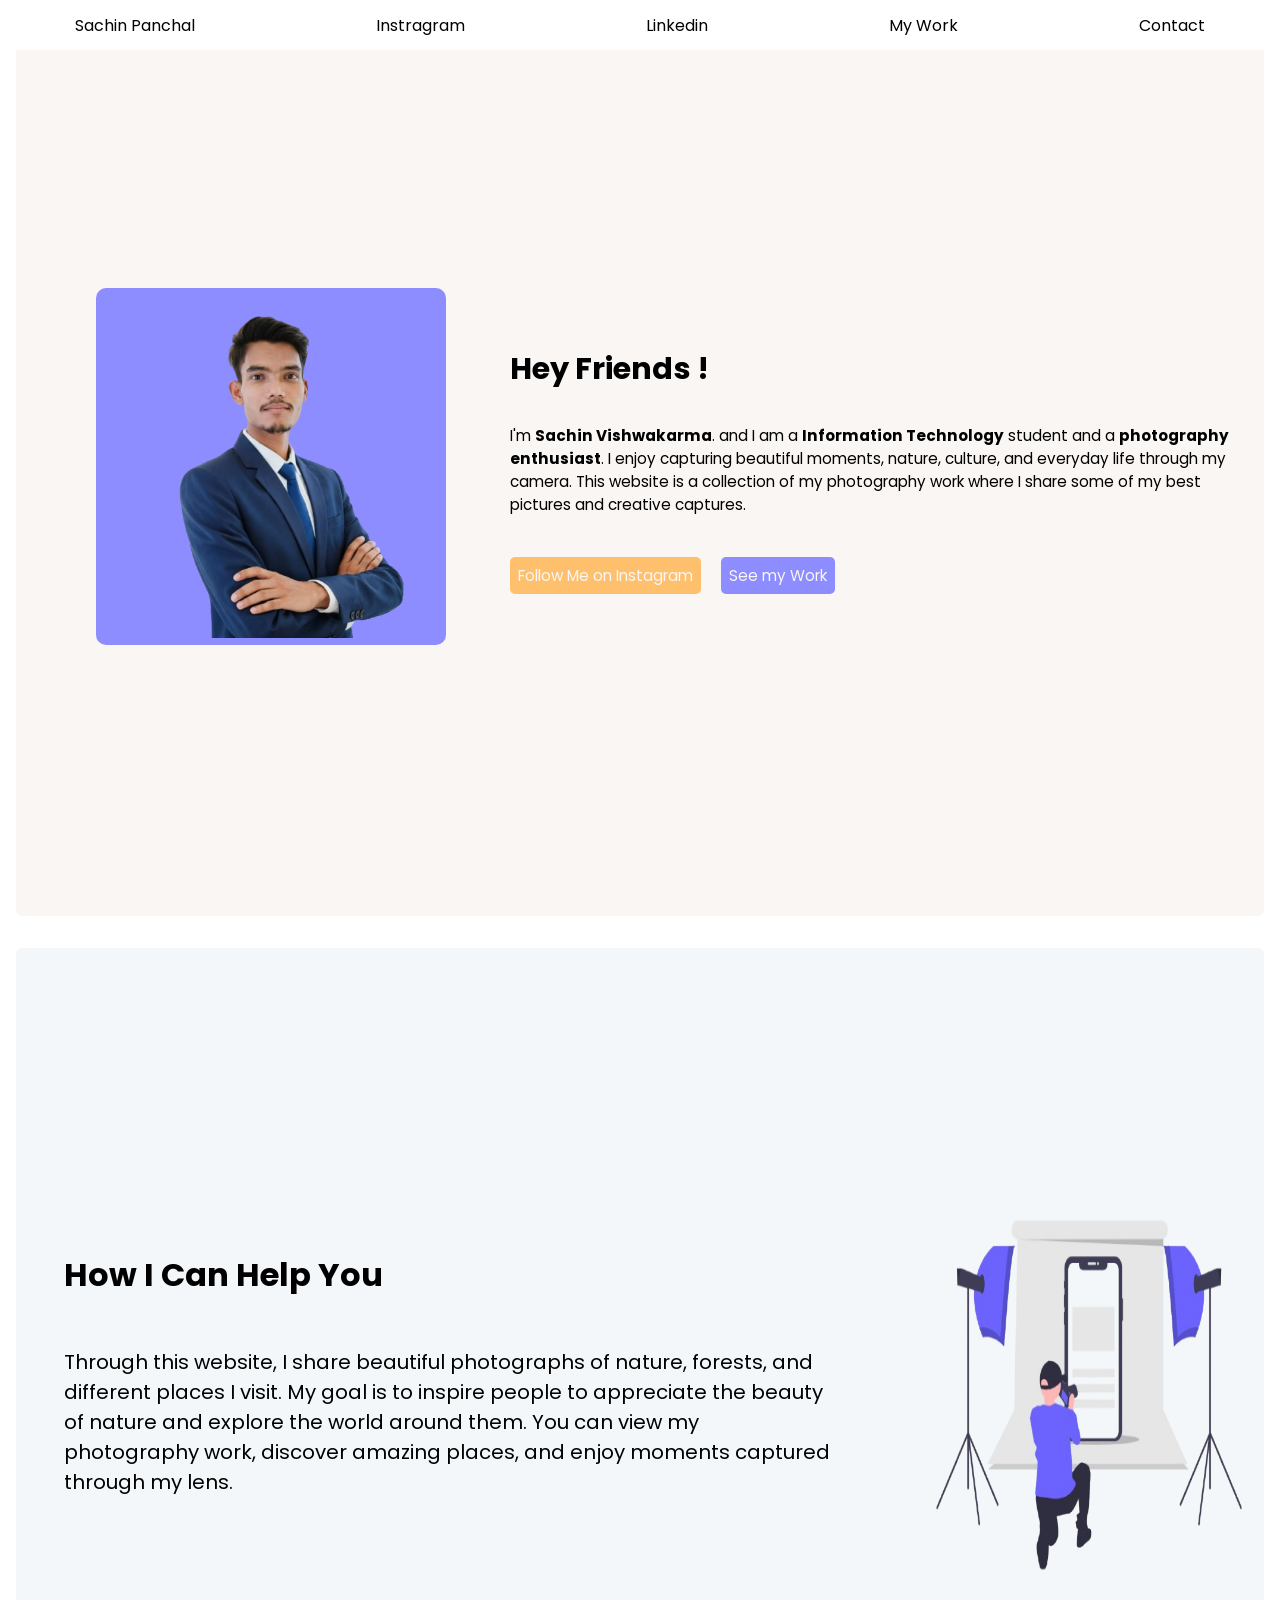
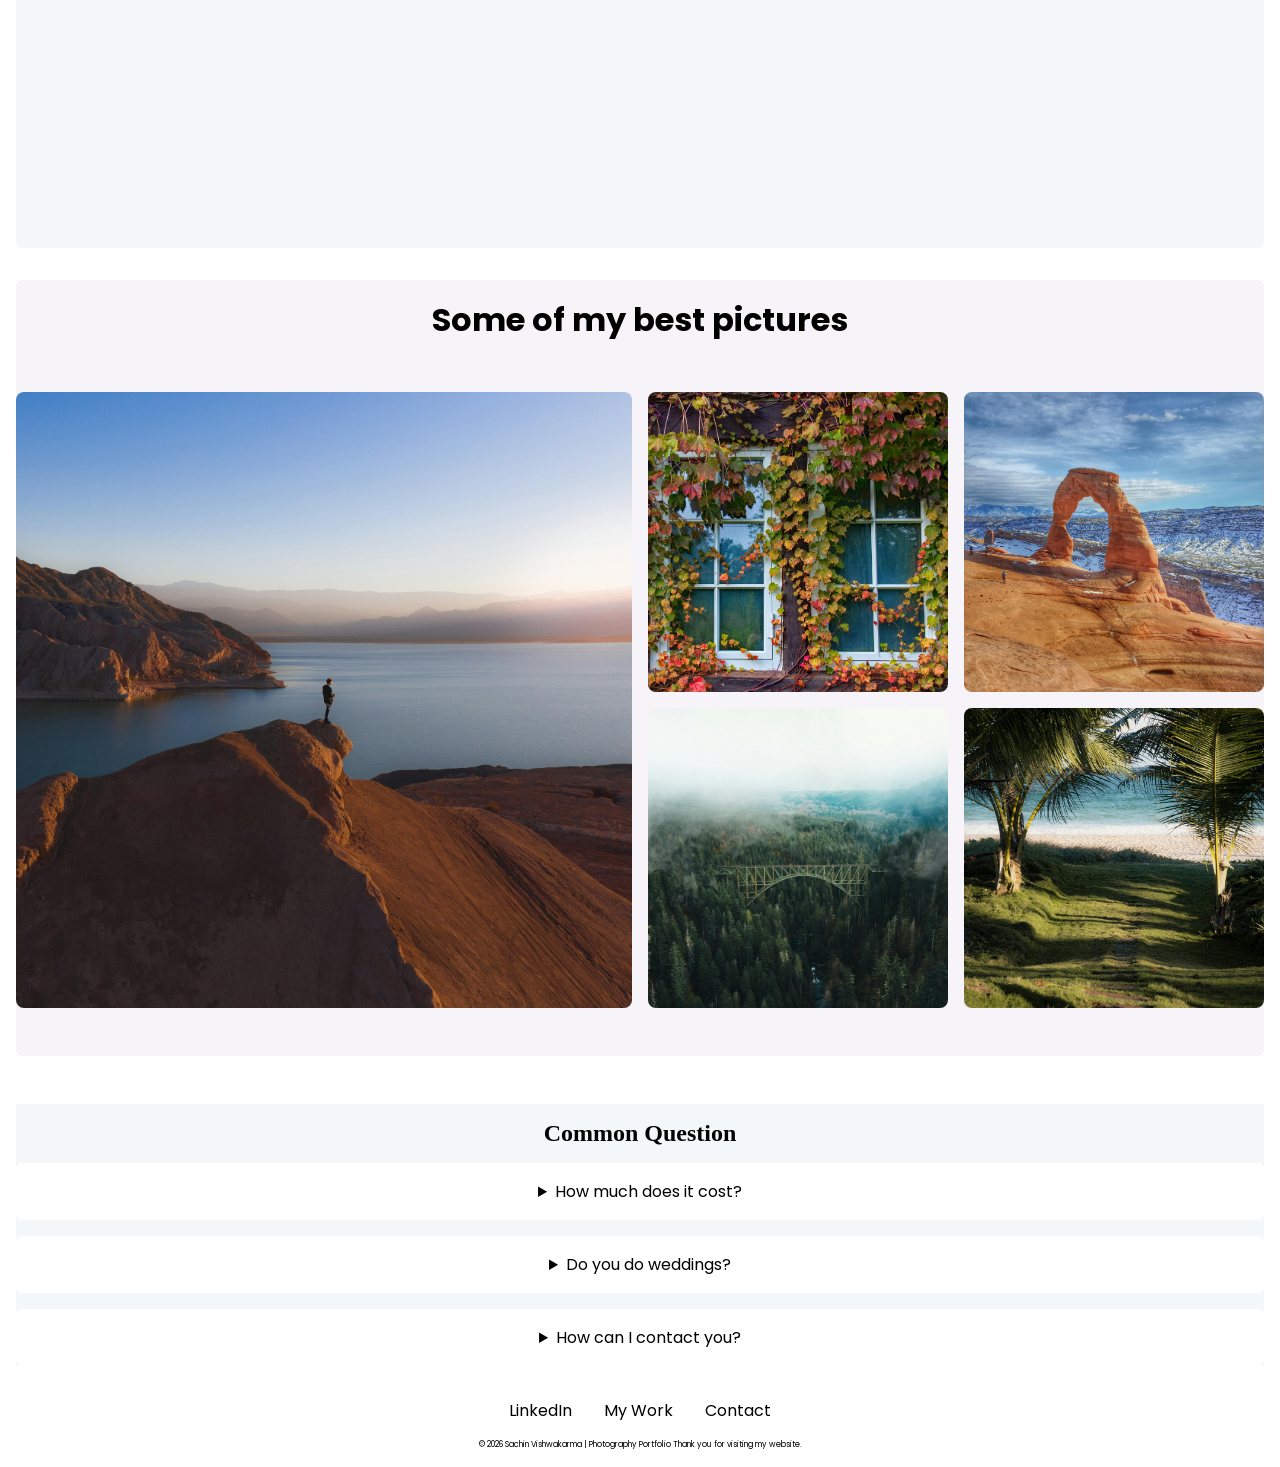
<file: index.html>
<!DOCTYPE html>
<html lang="en">
<head>
    <meta charset="UTF-8">
    <meta name="viewport" content="width=device-width, initial-scale=1.0">
    <title>Sachin Vishwakarma | Photography Portfolio</title>
    <link rel="stylesheet" href="style.css">
</head>
<body>
    <header>
        <nav>
            <a href="#Instragram">Sachin Panchal</a>
            <a href="https://www.instagram.com/im5achinn_/" target="_blank">Instragram</a>
            <a href="https://www.linkedin.com/in/sachin-vishwakarma-80b28b2ba?utm_source=share_via&utm_content=profile&utm_medium=member_android" target="_blank">Linkedin</a>
            <a href="#project">My Work</a>
            <a href="tel:8269010393">Contact</a>
        </nav>
    </header>
    <main>
        <div class="home" id="home">
            <div class="img-container AutoShow" >
            <img class="AutoShow" width="350px" height="350px" src="image.png">
            </div>
            <div class="text">
                <h1 class="AutoShow">Hey Friends !</h1>
                <p class="AutoShow">I'm <strong>Sachin Vishwakarma</strong>. and  I am a <strong>Information Technology</strong> student and a <strong>photography enthusiast</strong>.
                I enjoy capturing beautiful moments, nature, culture, and everyday life through my camera.
                This website is a collection of my photography work where I share some of my best pictures and creative captures.
                </p>
                <a class="AutoShow" href="https://www.instagram.com/im5achinn_/" target="_blank">Follow Me on Instagram</a>
                <a class="AutoShow" href="#project" style="background-color: #8d8dff;">See my Work</a>
            </div>

        </div>

        <div class="skill" id="skill">
            <div class="text-container " >
            <h1 class="AutoShow">How I Can Help You</h1>
            <p class="AutoShow">
            Through this website, I share beautiful photographs of nature, forests, and different places I visit.
             My goal is to inspire people to appreciate the beauty of nature and explore the world around them.
             You can view my photography work, discover amazing places, and enjoy moments captured through my lens.
             </p>
            </div>
            <div class="photo-container" >
                <img class="AutoShow" width="350px" height="400px" src="photography.png">
            </div>
        </div>


        <div class="project" id="project">
            <h1 class="AutoShow">Some of my best pictures</h1>
            <div class="grid-grally ">
                <img class="AutoShow"  style="grid-area: img-1" src="pixel-1.jpg">
                <img class="AutoShow" style="grid-area: img-2"  src="pixel-2.jpg">
                <img class="AutoShow" style="grid-area: img-3"  src="pixel-3.jpg">
                <img class="AutoShow" style="grid-area: img-4"  src="pixel-4.jpg">
                <img class="AutoShow" style="grid-area: img-5"  src="pixel-5.jpg">
            </div>
            
        </div>


        <div class="experience" id="experience" >
            <h2 class="AutoShow">Common Question</h2>
            <details class="AutoShow">
                <summary>How much does it cost?</summary>
                <p>Viewing the photographs on this website is completely free.My goal is simply to share beautiful moments of nature and different places through my photography.</p>
            </details>
            <details class="AutoShow">
                <summary>Do you do weddings?</summary>
                <p>At the moment, this website mainly showcases my photography work such as nature and travel photos.
                   For other photography requests or collaborations, please contact me for more information.
                </p>
            </details>
            <details>
                <summary>How can I contact you?</summary>
                <p>
                 If you would like to get in touch, feel free to contact me through email or phone.
                  You can also reach me through my social media profiles.
                  Email: sachinvishkarma511@gmail.com and
                  Phone: 8269010393
 
                </p>
            </details>
        </div>
    </main>

    <footer>
        <div class="link">
        <a href="https://www.linkedin.com/in/sachin-vishwakarma-80b28b2ba?utm_source=share_via&utm_content=profile&utm_medium=member_android" target="_blank" >LinkedIn</a>
        <a href="#project">My Work</a>
        <a href="mailto:sachinvishkarma511@gmail.com"">Contact</a>
        </div>
        <div class="para">
            <p>&copy; 2026 Sachin Vishwakarma | Photography Portfolio
              Thank you for visiting my website.
</p>
        </div>
    </footer>
</body>
</html>
</file>
<file: style.css>
@import url('https://fonts.googleapis.com/css2?family=Poppins:wght@300;400;500;600;700&display=swap');
@import url('https://fonts.googleapis.com/css2?family=Merriweather:ital,opsz,wght@0,18..144,300..900;1,18..144,300..900&family=Poppins:wght@300;400;500;600;700&display=swap');
*{
    margin: 0;
    padding: 0;
    box-sizing: border-box;
}
:root{
    --base-color:#ffffff;
    --text-color:#000000;
    --primary-color:#ffc06e;
    --secondary-color:#8D8DFF;
    --color-1:#f9f6f3;
   --color-2:#f3f7f9;
    --color-3:#f6f3f9;
}

html{
    scroll-behavior: smooth;
    font-family: Poppins,'segoe UI', Tahoma,;
    color: var(--base-color);
    
}
 body{
    padding:1rem;
    background-color: var(--base-color);
 }
nav{
    width: 100%;
    background-color: var(--base-color);
    font-family: Poppins,merriweather,'segoe UI';
    height: 50px;
    display: flex;
    flex-direction: row;
    justify-content: space-around;
    align-items: center;
    gap: 2rem;
    position:fixed;
    top: 0;
    left: 0;
    z-index:1000;
}



nav a {
    text-decoration: none;
    color: black;

}
nav a:hover{
    text-decoration: underline;
}

@media (max-width:600px){
    nav a{
        display: none;
    }
    nav a:first-child,
    nav a:last-child{
        display: block;
    }
}



main {
    display: flex;
    flex-direction: column;
    justify-content:center;
    align-items: center;
    color:antiquewhite;
   
}

.img-container{
    border-radius: 10px;
    margin-left: 5rem;
    background-color: var(--secondary-color);
    object-fit:cover;

}




.home{
    display: flex;
    gap: 4rem;
    justify-content: space-around;
    align-items: center;
    width: 100%;
    height: 100vh;
    background-color:var(--color-1);
    border-radius: 6px;
    color: var(--text-color);
    font-family: Poppins,merriweather,'segoe UI';
  
}

.text{
    font-size: 0.95rem;
}

.text h1{
    margin-bottom: 2rem;
}

.text p{
    margin-bottom: 3rem;
}

.text a{
    text-decoration: none;
    padding: 8px 8px 8px 8px ;
    margin-right: 1rem;
    color: var(--color-1);
    background-color: var(--primary-color);
    border-radius: 5px;
}

.AutoShow{
    animation: AutoShowAnimation both;
    animation-timeline: view(70% 5%);
}

@keyframes AutoShowAnimation{
    from{
        opacity: 0;
        transform: translateY(200px)scale(0.3);
    }to{
        opacity: 1;
          transform: translateY(0)scale(1);
    }
}

@media (max-width:980px){
    .home{
        margin-top: 5rem;
        width: 100%;
        height: 100%;
        display: flex;
        align-items: center;
        justify-content: center;
        flex-direction: column;
        
    }

    .img-container{
        margin-left: 0rem;
    }

    .home .img-container{
        margin-top: 3rem;
        height: 100%;
    }

    .home .text a{
        display: flex;
        text-align: center;
        flex-direction: column;
        margin-bottom: 0.55rem;
    }


}


@media (max-width:600px){
    .home{
        width: 100%;
        height: 100%;
        display: flex;
        flex-direction: column;
        justify-content: center;
        align-items: center;
    }

    .home .text{
        text-align: center;
        font-size: 1rem;
    }
    .home .text a{
        display: flex;
        justify-content: center;
        align-items: center;
         margin: 0rem 1rem 1rem 1rem ;
        flex-direction: column;
        margin-bottom: 1rem;
    }

     .img-container{
        height: 100%;
        width: 100;
        margin-top: 4rem ;
        margin-left: 3rem;
        margin-left: 0rem;
        
     }
    .img-container img{
        width: 100%;
        height: 100%;
    }

}

.skill{
    font-family: Poppins,merriweather,'segoe UI';
    display: flex;
    gap: 5rem;
    border-radius: 6px;
    margin-top: 2rem;
    justify-content: center;
    align-items: center;
    width: 100%;
    height: 100vh;
    background-color:var(--color-2);
    color: var(--text-color);
}

.text-container{
    margin-left: 3rem;
    margin-bottom: 3rem;

}
.text-container p{
    font-size: 1.25rem;
}

.text-container h1{
    margin-bottom: 3rem;
}

@media (max-width:600px){
    .skill{
        display: flex;
        flex-direction: column;
        align-items: center;
        justify-content: center;
        width: 100%;
        height: 100%; 
    }
    .skill .text-container h1{
        margin: 4rem 0rem 3rem 0rem ;
        font-size: 1.65rem;
    }
    .text-container{
        margin: 2rem 2rem 2rem 2rem ;

    }
    .text-container p{
        font-size: 1.15rem;

    }

    .photo-container{
        width: 100%;
        height: 100%;;
    }
    .photo-container img{
         width: 100%;
        height: 100%;
        margin-bottom: 3rem;
        

}
}

.project{
    background-color: var(--color-3);
    margin-top: 2rem;
    border-radius: 6px;
    
}

.project h1{
    margin-top: 1rem;
    color: var(--text-color);
     text-align: center;
    font-family: Poppins,merriweather,'segoe UI';

}

.grid-grally{
    margin-top: 3rem;
    margin-bottom: 3rem;
    display: grid;
    width: 100%;
    grid-template-columns: repeat(4,1fr);
    grid-template-rows: 1fr 1fr;
    grid-template-areas: 
    "img-1 img-1 img-2 img-3"
    "img-1 img-1 img-4 img-5";
    gap: 1rem;
}
.grid-grally img{
    height: 100%;
    width: 100%;
    border-radius: 8px;
    transition: 100ms ease;
}
.grid-grally img:hover{
    scale: 1.03;
}

@media (max-width:600px){
.grid-grally{
    display: flex;
    flex-direction: column;
    justify-content: center;
    align-items: center;
    gap: 1.25rem;
    border-radius: 10px;
}
.grid-grally img{
    transition: 100ms ease;
}
.grid-grally img:hover{
    scale:1.05;
}


}



.experience{
    text-align: center;
    margin-top: 3rem;
    width: 100%;
    color: var(--text-color);
    background-color: var(--color-2)

}

.experience h2{
    margin-top: 1rem;
}
details{
    margin-top: 1rem;
    background-color: var(--base-color);
    border-radius: 6px;
}
details summary{
    padding: 1rem;
    font-size: 1rem;
    font-family: Poppins,merriweather,'segoe UI';
}
details p{
    font-family: Poppins,merriweather,'segoe UI';
    padding: 0 2rem 2rem ;
}

footer{
    width: 100%;
    display: flex;
    justify-content: center;
    align-items: center;
    flex-direction: column;
    margin-top: 2rem;
    gap: 1rem;
        font-family: Poppins,merriweather,'segoe UI';

}

footer a{
    text-decoration: none;
    color: var(--text-color);
}
footer a:hover{
    text-decoration: underline;
}
footer .link{
    display: flex;
    gap: 2rem;
}

footer .para{
    color:var(--text-color);
    font-size: 0.5rem;
    
}

@media (max-width:980px){
    footer .para{
        font-size: 0.68rem;
    }
}

@media (max-width:600px){
    footer .para{
        font-size:0.4rem ;
    }
}
</file>
